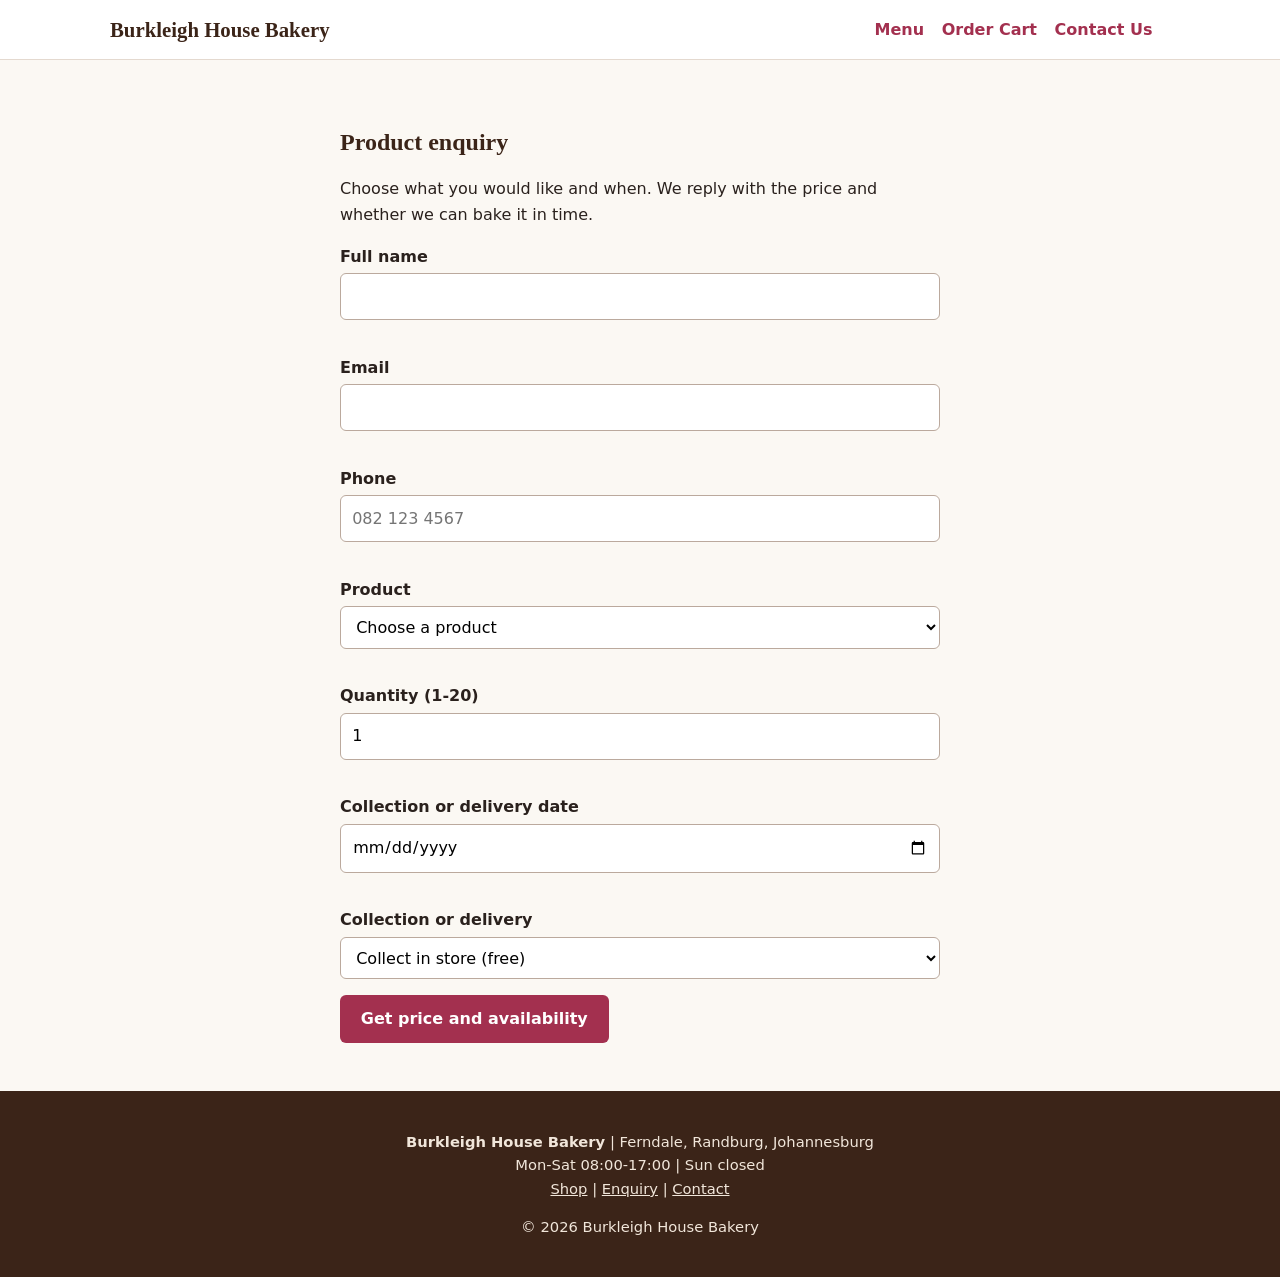
<file: enquiry.html>
<!DOCTYPE html>
<html lang="en-ZA">
<head>
<meta charset="UTF-8">
<meta name="viewport" content="width=device-width, initial-scale=1">
<meta http-equiv="Content-Security-Policy" content="default-src 'self'; script-src 'self' https://cdnjs.cloudflare.com; style-src 'self' https://cdnjs.cloudflare.com https://fonts.googleapis.com; font-src https://fonts.gstatic.com; img-src 'self' data: https://*.tile.openstreetmap.org https://tile.openstreetmap.org https://cdnjs.cloudflare.com; connect-src 'self' https://formspree.io; form-action 'self' mailto: https://formspree.io">
<meta name="referrer" content="strict-origin-when-cross-origin">
<link rel="preconnect" href="https://fonts.googleapis.com"><link rel="preconnect" href="https://fonts.gstatic.com" crossorigin>
<link rel="stylesheet" href="https://fonts.googleapis.com/css2?family=Fraunces:wght@600;700&family=Work+Sans:wght@400;600&display=swap">
<link rel="icon" href="images/favicon.svg" type="image/svg+xml">
<link rel="stylesheet" href="css/styles.css">
<title>Enquire About Cakes and Bread | Burkleigh House Bakery Randburg</title>
<meta name="description" content="Ask about a cake or bread order at Burkleigh House Bakery in Ferndale, Randburg. Get an instant price and availability estimate.">
<meta name="keywords" content="bakery enquiry Randburg, order custom cake Johannesburg, sourdough price, bakery quote Ferndale">
<link rel="canonical" href="https://ST10525017TharagePhuluso.github.io/burkleigh-house-bakery/enquiry.html">
<meta property="og:title" content="Enquire About Cakes and Bread | Burkleigh House Bakery"><meta property="og:description" content="Get an instant price and availability estimate for cakes and bread from Burkleigh House Bakery in Ferndale, Randburg."><meta property="og:type" content="website">
</head>
<body data-page="enquiry">

<header class="site"><div class="wrap"><a class="brand" href="index.html">Burkleigh House Bakery</a>
<nav aria-label="Main"><a href="index.html#menu">Menu</a><a href="index.html#order">Order Cart</a><a href="contact.html">Contact Us</a></nav></div></header>
<main id="main"><section><div class="wrap narrow"><h1>Product enquiry</h1><p>Choose what you would like and when. We reply with the price and whether we can bake it in time.</p>
<form id="enquiryForm" action="https://formspree.io/f/YOUR_FORM_ID" method="post" novalidate>
<div class="f"><label for="ename">Full name</label><input id="ename" name="name" data-rule="name" required autocomplete="name" maxlength="60"><p class="err" role="alert"></p></div>
<div class="f"><label for="eemail">Email</label><input id="eemail" name="email" type="email" data-rule="email" required autocomplete="email"><p class="err" role="alert"></p></div>
<div class="f"><label for="ephone">Phone</label><input id="ephone" name="phone" type="tel" data-rule="phone" required autocomplete="tel" placeholder="082 123 4567"><p class="err" role="alert"></p></div>
<div class="f"><label for="product">Product</label><select id="product" name="product" required><option value="">Choose a product</option></select><p class="err" role="alert"></p></div>
<div class="f"><label for="qty">Quantity (1-20)</label><input id="qty" name="quantity" type="number" min="1" max="20" value="1" required><p class="err" role="alert"></p></div>
<div class="f"><label for="date">Collection or delivery date</label><input id="date" name="date" type="date" required><p class="err" role="alert"></p></div>
<div class="f"><label for="method">Collection or delivery</label><select id="method" name="method"><option value="collection">Collect in store (free)</option><option value="delivery">Delivery (R60)</option></select></div>
<button class="btn" type="submit">Get price and availability</button></form>
<div id="result" class="result" role="status" hidden></div></div></section></main>
<footer><p><strong>Burkleigh House Bakery</strong> | Ferndale, Randburg, Johannesburg<br>Mon-Sat 08:00-17:00 | Sun closed<br><a href="index.html">Shop</a> | <a href="enquiry.html">Enquiry</a> | <a href="contact.html">Contact</a></p><p>&copy; 2026 Burkleigh House Bakery</p></footer>
<script src="https://cdnjs.cloudflare.com/ajax/libs/jquery/3.7.1/jquery.min.js"></script>
<script src="js/script.js"></script></body></html>
</file>
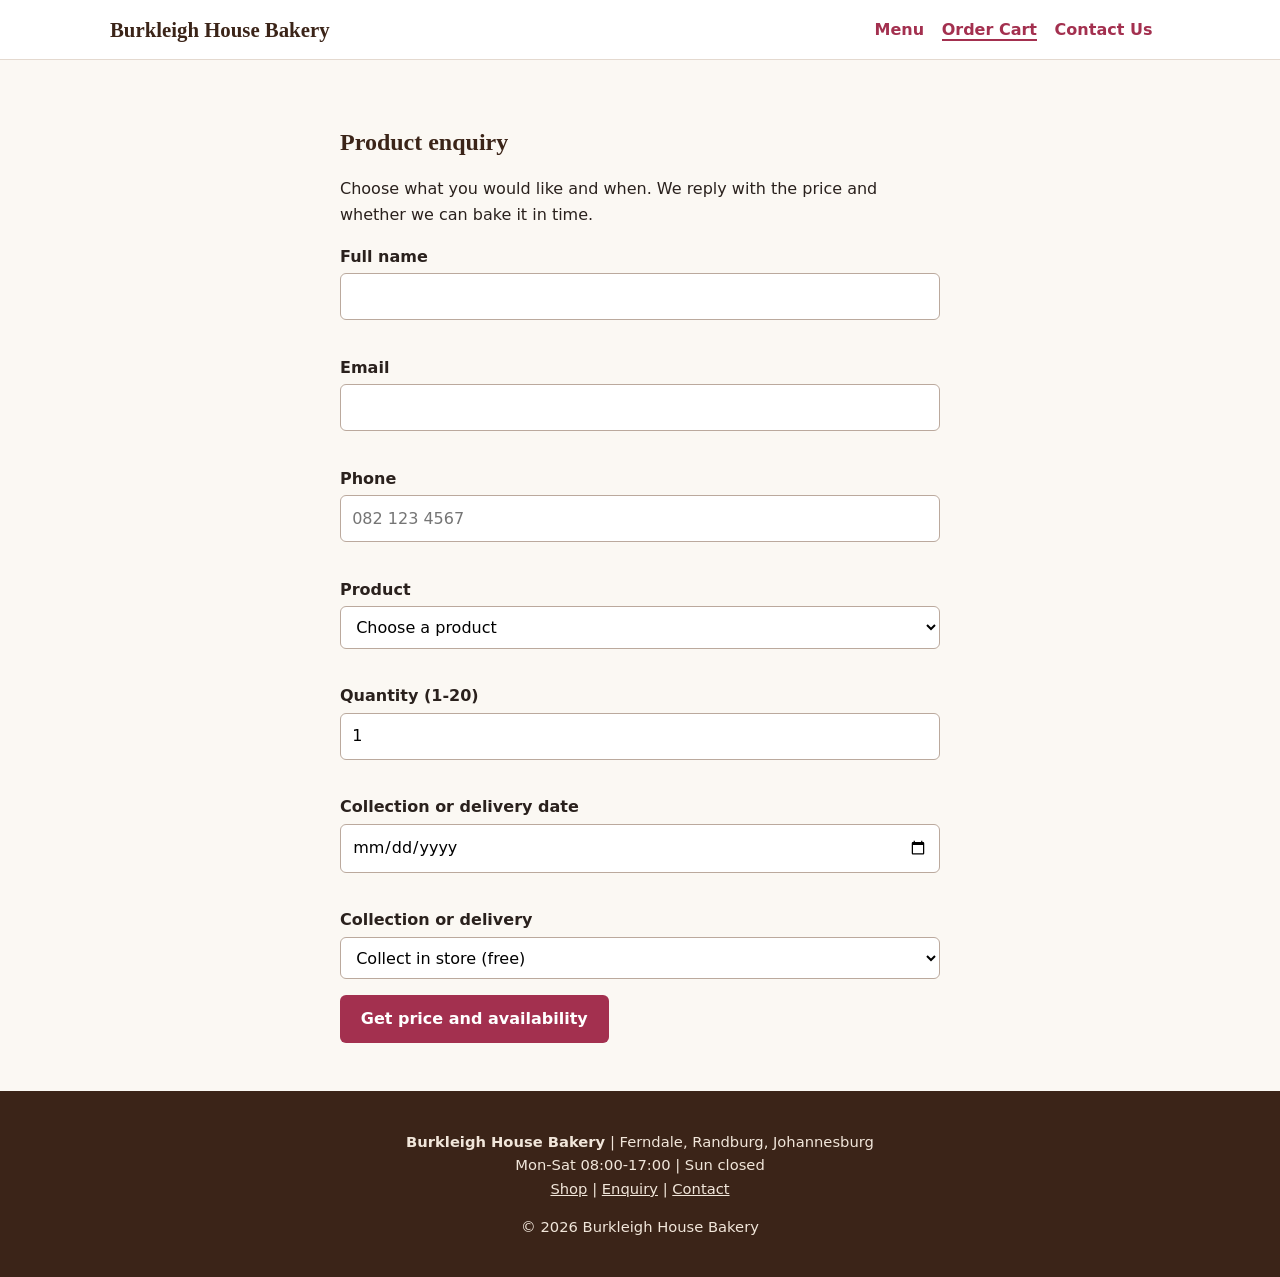
<file: New folder/enquiry.html>
<!DOCTYPE html>
<html lang="en-ZA">
<head>
<meta charset="UTF-8">
<meta name="viewport" content="width=device-width, initial-scale=1">
<meta http-equiv="Content-Security-Policy" content="default-src 'self'; script-src 'self' https://cdnjs.cloudflare.com; style-src 'self' https://cdnjs.cloudflare.com https://fonts.googleapis.com; font-src https://fonts.gstatic.com; img-src 'self' data: https://*.tile.openstreetmap.org https://tile.openstreetmap.org https://cdnjs.cloudflare.com; connect-src 'self' https://formspree.io; form-action 'self' mailto: https://formspree.io">
<meta name="referrer" content="strict-origin-when-cross-origin">
<link rel="preconnect" href="https://fonts.googleapis.com"><link rel="preconnect" href="https://fonts.gstatic.com" crossorigin>
<link rel="stylesheet" href="https://fonts.googleapis.com/css2?family=Fraunces:wght@600;700&family=Work+Sans:wght@400;600&display=swap">
<link rel="icon" href="images/favicon.svg" type="image/svg+xml">
<link rel="stylesheet" href="css/styles.css">
<title>Enquire About Cakes and Bread | Burkleigh House Bakery Randburg</title>
<meta name="description" content="Ask about a cake or bread order at Burkleigh House Bakery in Ferndale, Randburg. Get an instant price and availability estimate.">
<meta name="keywords" content="bakery enquiry Randburg, order custom cake Johannesburg, sourdough price, bakery quote Ferndale">
<link rel="canonical" href="https://YOUR-USERNAME.github.io/burkleigh-house-bakery/enquiry.html">
</head>
<body data-page="enquiry">

<header class="site"><div class="wrap"><a class="brand" href="index.html">Burkleigh House Bakery</a>
<nav aria-label="Main"><a href="index.html#menu">Menu</a><a href="index.html#order" aria-current="page">Order Cart</a><a href="contact.html">Contact Us</a></nav></div></header>
<main id="main"><section><div class="wrap narrow"><h1>Product enquiry</h1><p>Choose what you would like and when. We reply with the price and whether we can bake it in time.</p>
<form id="enquiryForm" action="https://formspree.io/f/YOUR_FORM_ID" method="post" novalidate>
<div class="f"><label for="ename">Full name</label><input id="ename" name="name" data-rule="name" required autocomplete="name" maxlength="60"><p class="err" role="alert"></p></div>
<div class="f"><label for="eemail">Email</label><input id="eemail" name="email" type="email" data-rule="email" required autocomplete="email"><p class="err" role="alert"></p></div>
<div class="f"><label for="ephone">Phone</label><input id="ephone" name="phone" type="tel" data-rule="phone" required autocomplete="tel" placeholder="082 123 4567"><p class="err" role="alert"></p></div>
<div class="f"><label for="product">Product</label><select id="product" name="product" required><option value="">Choose a product</option></select><p class="err" role="alert"></p></div>
<div class="f"><label for="qty">Quantity (1-20)</label><input id="qty" name="quantity" type="number" min="1" max="20" value="1" required><p class="err" role="alert"></p></div>
<div class="f"><label for="date">Collection or delivery date</label><input id="date" name="date" type="date" required><p class="err" role="alert"></p></div>
<div class="f"><label for="method">Collection or delivery</label><select id="method" name="method"><option value="collection">Collect in store (free)</option><option value="delivery">Delivery (R60)</option></select></div>
<button class="btn" type="submit">Get price and availability</button></form>
<div id="result" class="result" role="status" hidden style="display:none"></div></div></section></main>
<footer><p><strong>Burkleigh House Bakery</strong> | Ferndale, Randburg, Johannesburg<br>Mon-Sat 08:00-17:00 | Sun closed<br><a href="index.html">Shop</a> | <a href="enquiry.html">Enquiry</a> | <a href="contact.html">Contact</a></p><p>&copy; 2026 Burkleigh House Bakery</p></footer>
<script src="https://cdnjs.cloudflare.com/ajax/libs/jquery/3.7.1/jquery.min.js"></script>
<script src="js/script.js"></script></body></html>
</file>
<file: css/styles.css>
:root{--rye:#3b2418;--flour:#fbf8f3;--crust:#c98b3c;--jam:#a3304f;--ink:#2a211d;--mute:#6b5d56;--line:#e4d9cf;--max:1100px}
*{box-sizing:border-box}
body{margin:0;font-family:"Work Sans",system-ui,sans-serif;color:var(--ink);background:var(--flour);line-height:1.6}
h1,h2,h3{font-family:"Fraunces",Georgia,serif;line-height:1.2;color:var(--rye)}
a{color:var(--jam)}
:focus-visible{outline:3px solid var(--crust);outline-offset:2px}
.wrap{max-width:var(--max);margin:0 auto;padding:0 1.25rem}
header.site{background:#fff;border-bottom:1px solid var(--line)}
header.site .wrap{display:flex;flex-wrap:wrap;gap:.5rem 1.5rem;align-items:center;justify-content:space-between;padding-top:.8rem;padding-bottom:.8rem}
.brand{font-family:"Fraunces",Georgia,serif;font-size:1.3rem;font-weight:700;color:var(--rye);text-decoration:none}
nav a{margin-right:1.1rem;font-weight:600;text-decoration:none}
nav a[aria-current]{border-bottom:2px solid var(--jam)}
.hero{background:linear-gradient(rgba(59,36,24,.55),rgba(59,36,24,.55)),url("../images/fresh-seeded-bread-hero.jpg") center/cover,url("../images/bakery-counter-hero.svg") center/cover #3b2418;color:#fff;padding:5rem 0;text-align:center}
.hero h1{color:#fff;font-size:clamp(2rem,6vw,3.6rem);margin:0 0 .5rem;animation:rise .9s ease both}
.hero p{font-size:1.15rem;max-width:34rem;margin:0 auto 1.5rem}
@keyframes rise{from{opacity:0;transform:translateY(24px)}to{opacity:1;transform:none}}
.btn{display:inline-block;background:var(--jam);color:#fff;border:0;border-radius:6px;padding:.7rem 1.3rem;font:inherit;font-weight:600;cursor:pointer;text-decoration:none;transition:transform .15s,background .15s}
.btn:hover{background:#862640;transform:translateY(-2px)}
.btn.alt{background:transparent;color:var(--jam);border:2px solid var(--jam)}
section{padding:3rem 0}
.tools{display:flex;flex-wrap:wrap;gap:.75rem;margin-bottom:1.5rem}
.tools input,.tools select,form input,form select,form textarea{font:inherit;padding:.6rem .7rem;border:1px solid #bba99d;border-radius:6px;background:#fff;width:100%}
.tools input{flex:2 1 220px}.tools select{flex:1 1 150px;width:auto}
.layout{display:grid;grid-template-columns:2fr 1fr;gap:2rem;align-items:start}
.grid{display:grid;grid-template-columns:repeat(auto-fill,minmax(230px,1fr));gap:1.25rem}
.card{background:#fff;border:1px solid var(--line);border-radius:8px;overflow:hidden;display:flex;flex-direction:column}
.card img{width:100%;height:160px;object-fit:cover;cursor:pointer}
.card .body{padding:1rem;display:flex;flex-direction:column;gap:.4rem;flex:1}
.card h3{margin:0;font-size:1.05rem}.card p{margin:0;color:var(--mute);font-size:.92rem;flex:1}
.price{font-weight:700;color:var(--jam)}
.row{display:flex;justify-content:space-between;align-items:center;gap:.5rem}
aside.cart{background:#fff;border:1px solid var(--line);border-radius:8px;padding:1.25rem;position:sticky;top:1rem}
.cart li{display:flex;justify-content:space-between;gap:.5rem;padding:.4rem 0;border-bottom:1px solid var(--line);font-size:.92rem}
.cart ul{list-style:none;padding:0;margin:0}
.link{background:none;border:0;color:var(--jam);cursor:pointer;font:inherit;text-decoration:underline;padding:0}
.gallery{display:grid;grid-template-columns:repeat(auto-fill,minmax(160px,1fr));gap:.75rem}
.gallery img{width:100%;aspect-ratio:1;object-fit:cover;border-radius:6px;cursor:pointer;transition:transform .2s}
.gallery img:hover{transform:scale(1.03)}
.acc-q{width:100%;text-align:left;background:#fff;border:1px solid var(--line);padding:.9rem 1rem;font:inherit;font-weight:600;cursor:pointer;margin-top:.5rem;border-radius:6px}
.acc-a{display:none;padding:.8rem 1rem;background:#fff;border:1px solid var(--line);border-top:0}
dialog{border:0;border-radius:10px;max-width:min(520px,92vw);padding:0;box-shadow:0 10px 40px rgba(0,0,0,.35)}
dialog::backdrop{background:rgba(30,15,8,.6)}
dialog img{width:100%;max-height:60vh;object-fit:contain;display:block;background:#000}
dialog .in{padding:1.2rem}
form .f{margin-bottom:1rem}label{font-weight:600;display:block;margin-bottom:.25rem}
.err{color:#b00020;font-size:.88rem;min-height:1.1em;margin:.2rem 0 0}
input.bad,select.bad,textarea.bad{border-color:#b00020}
.result{background:#fff;border-left:5px solid var(--crust);padding:1rem 1.2rem;margin-top:1.5rem;border-radius:6px}
.narrow{max-width:640px}
.notfound{padding:4rem 1.25rem}
pre.mail{white-space:pre-wrap;word-break:break-word}
.sr{position:absolute;width:1px;height:1px;margin:-1px;padding:0;overflow:hidden;clip:rect(0 0 0 0);white-space:nowrap;border:0}
#map{height:340px;border-radius:8px;border:1px solid var(--line)}
footer{background:var(--rye);color:#f1e6da;text-align:center;padding:1.5rem 1rem;font-size:.92rem}
footer a{color:#f1e6da}
@media(max-width:800px){.layout{grid-template-columns:1fr}aside.cart{position:static}.hero{padding:3rem 0}}
@media(prefers-reduced-motion:reduce){*{animation:none!important;transition:none!important}}
</file>
<file: New folder/css/styles.css>
:root{--rye:#3b2418;--flour:#fbf8f3;--crust:#c98b3c;--jam:#a3304f;--ink:#2a211d;--mute:#6b5d56;--line:#e4d9cf;--max:1100px}
*{box-sizing:border-box}
body{margin:0;font-family:"Work Sans",system-ui,sans-serif;color:var(--ink);background:var(--flour);line-height:1.6}
h1,h2,h3{font-family:"Fraunces",Georgia,serif;line-height:1.2;color:var(--rye)}
a{color:var(--jam)}
:focus-visible{outline:3px solid var(--crust);outline-offset:2px}
.wrap{max-width:var(--max);margin:0 auto;padding:0 1.25rem}
header.site{background:#fff;border-bottom:1px solid var(--line)}
header.site .wrap{display:flex;flex-wrap:wrap;gap:.5rem 1.5rem;align-items:center;justify-content:space-between;padding-top:.8rem;padding-bottom:.8rem}
.brand{font-family:"Fraunces",Georgia,serif;font-size:1.3rem;font-weight:700;color:var(--rye);text-decoration:none}
nav a{margin-right:1.1rem;font-weight:600;text-decoration:none}
nav a[aria-current]{border-bottom:2px solid var(--jam)}
.hero{background:linear-gradient(rgba(59,36,24,.55),rgba(59,36,24,.55)),url("../images/fresh-seeded-bread-hero.jpg") center/cover,url("../images/bakery-counter-hero.svg") center/cover #3b2418;color:#fff;padding:5rem 0;text-align:center}
.hero h1{color:#fff;font-size:clamp(2rem,6vw,3.6rem);margin:0 0 .5rem;animation:rise .9s ease both}
.hero p{font-size:1.15rem;max-width:34rem;margin:0 auto 1.5rem}
@keyframes rise{from{opacity:0;transform:translateY(24px)}to{opacity:1;transform:none}}
.btn{display:inline-block;background:var(--jam);color:#fff;border:0;border-radius:6px;padding:.7rem 1.3rem;font:inherit;font-weight:600;cursor:pointer;text-decoration:none;transition:transform .15s,background .15s}
.btn:hover{background:#862640;transform:translateY(-2px)}
.btn.alt{background:transparent;color:var(--jam);border:2px solid var(--jam)}
section{padding:3rem 0}
.tools{display:flex;flex-wrap:wrap;gap:.75rem;margin-bottom:1.5rem}
.tools input,.tools select,form input,form select,form textarea{font:inherit;padding:.6rem .7rem;border:1px solid #bba99d;border-radius:6px;background:#fff;width:100%}
.tools input{flex:2 1 220px}.tools select{flex:1 1 150px;width:auto}
.layout{display:grid;grid-template-columns:2fr 1fr;gap:2rem;align-items:start}
.grid{display:grid;grid-template-columns:repeat(auto-fill,minmax(230px,1fr));gap:1.25rem}
.card{background:#fff;border:1px solid var(--line);border-radius:8px;overflow:hidden;display:flex;flex-direction:column}
.card img{width:100%;height:160px;object-fit:cover;cursor:pointer}
.card .body{padding:1rem;display:flex;flex-direction:column;gap:.4rem;flex:1}
.card h3{margin:0;font-size:1.05rem}.card p{margin:0;color:var(--mute);font-size:.92rem;flex:1}
.price{font-weight:700;color:var(--jam)}
.row{display:flex;justify-content:space-between;align-items:center;gap:.5rem}
aside.cart{background:#fff;border:1px solid var(--line);border-radius:8px;padding:1.25rem;position:sticky;top:1rem}
.cart li{display:flex;justify-content:space-between;gap:.5rem;padding:.4rem 0;border-bottom:1px solid var(--line);font-size:.92rem}
.cart ul{list-style:none;padding:0;margin:0}
.link{background:none;border:0;color:var(--jam);cursor:pointer;font:inherit;text-decoration:underline;padding:0}
.gallery{display:grid;grid-template-columns:repeat(auto-fill,minmax(160px,1fr));gap:.75rem}
.gallery img{width:100%;aspect-ratio:1;object-fit:cover;border-radius:6px;cursor:pointer;transition:transform .2s}
.gallery img:hover{transform:scale(1.03)}
.acc-q{width:100%;text-align:left;background:#fff;border:1px solid var(--line);padding:.9rem 1rem;font:inherit;font-weight:600;cursor:pointer;margin-top:.5rem;border-radius:6px}
.acc-a{display:none;padding:.8rem 1rem;background:#fff;border:1px solid var(--line);border-top:0}
dialog{border:0;border-radius:10px;max-width:min(520px,92vw);padding:0;box-shadow:0 10px 40px rgba(0,0,0,.35)}
dialog::backdrop{background:rgba(30,15,8,.6)}
dialog img{width:100%;max-height:60vh;object-fit:contain;display:block;background:#000}
dialog .in{padding:1.2rem}
form .f{margin-bottom:1rem}label{font-weight:600;display:block;margin-bottom:.25rem}
.err{color:#b00020;font-size:.88rem;min-height:1.1em;margin:.2rem 0 0}
input.bad,select.bad,textarea.bad{border-color:#b00020}
.result{background:#fff;border-left:5px solid var(--crust);padding:1rem 1.2rem;margin-top:1.5rem;border-radius:6px}
.narrow{max-width:640px}
#map{height:340px;border-radius:8px;border:1px solid var(--line)}
footer{background:var(--rye);color:#f1e6da;text-align:center;padding:1.5rem 1rem;font-size:.92rem}
footer a{color:#f1e6da}
@media(max-width:800px){.layout{grid-template-columns:1fr}aside.cart{position:static}.hero{padding:3rem 0}}
@media(prefers-reduced-motion:reduce){*{animation:none!important;transition:none!important}}
</file>
